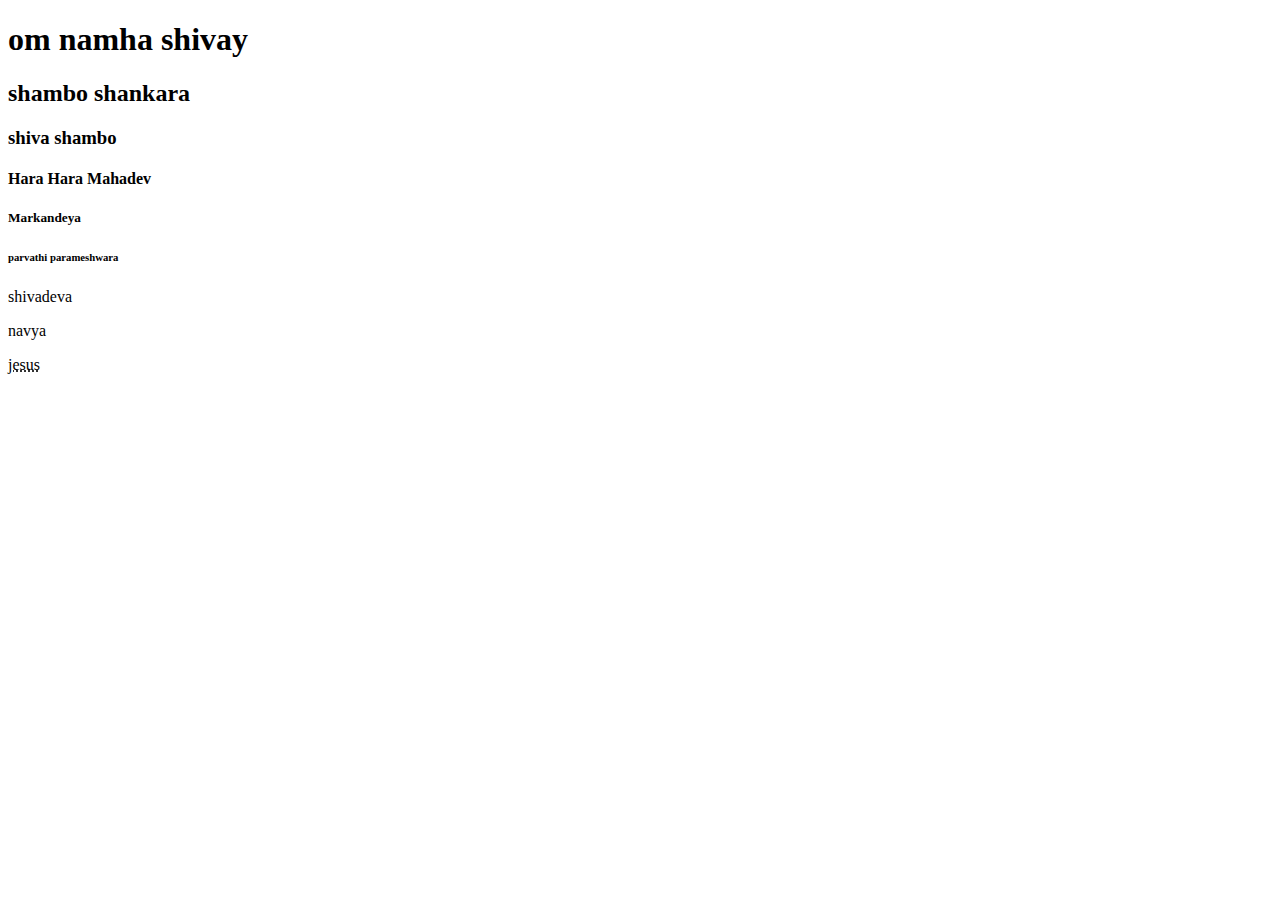
<file: 02 headings .html>
<!DOCTYPE html>
<html lang="en">
<head>
    <meta charset="UTF-8">
    <meta http-equiv="X-UA-Compatible" content="IE=edge">
    <meta name="viewport" content="width=device-width, initial-scale=1.0">
    <title>Headings</title>
    <link href="https://cdn.jsdelivr.net/npm/bootstrap@5.3.0-alpha3/dist/css/bootstrap.min.css" rel="stylesheet" integrity="sha384-KK94CHFLLe+nY2dmCWGMq91rCGa5gtU4mk92HdvYe+M/SXH301p5ILy+dN9+nJOZ" crossorigin="anonymous">
</head>
<body>
    <h1>om namha shivay</h1>
    <h2>shambo shankara</h2>
    <h3>shiva shambo</h3>
    <h4>Hara Hara Mahadev</h4>
    <h5>Markandeya</h5>
    <h6>parvathi parameshwara</h6>

    <p class="display-3">shivadeva</p>
    <p class="lead">navya</p>
    <abbr title="this is html language">jesus</abbr>
</body>
</html>
</file>
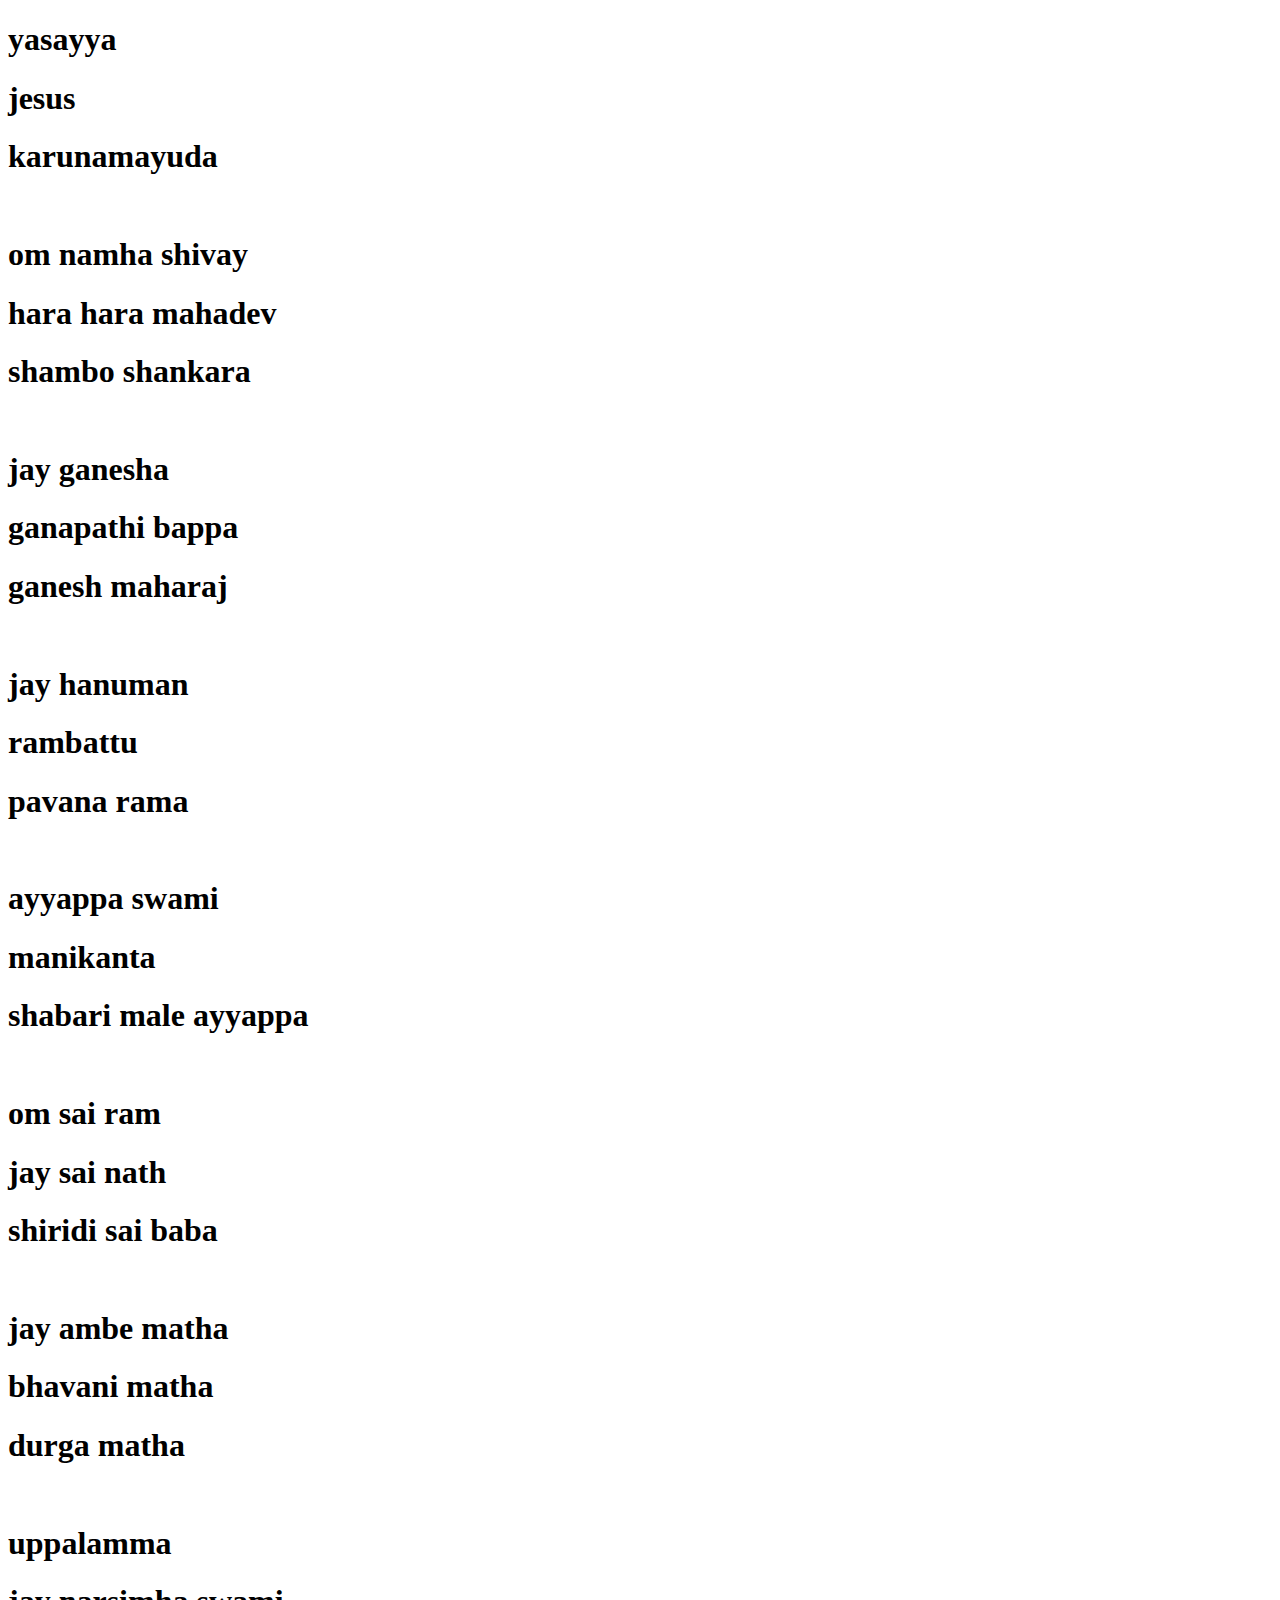
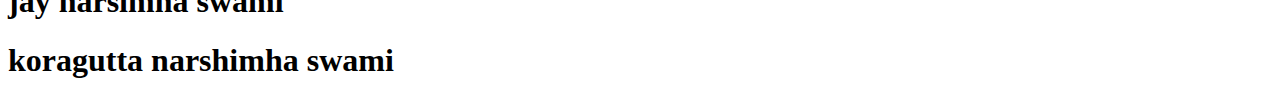
<file: 03 text color.html>
<!DOCTYPE html>
<html lang="en">
<head>
    <meta charset="UTF-8">
    <meta http-equiv="X-UA-Compatible" content="IE=edge">
    <meta name="viewport" content="width=device-width, initial-scale=1.0">
    <title>Text color</title>
    <link href="https://cdn.jsdelivr.net/npm/bootstrap@5.3.0-alpha3/dist/css/bootstrap.min.css" rel="stylesheet" integrity="sha384-KK94CHFLLe+nY2dmCWGMq91rCGa5gtU4mk92HdvYe+M/SXH301p5ILy+dN9+nJOZ" crossorigin="anonymous">
</head>
<body>
    <h1 class="text-primary">yasayya</h1>
    <h1 class="text-primary-emphasis">jesus</h1>
    <h1 class="text-bg-primary">karunamayuda</h1>
    <br>
    <h1 class="text-secondary">om namha shivay</h1>
    <h1 class="text-secondary-emphasis">hara hara mahadev</h1>
    <h1 class="text-bg-secondary">shambo shankara</h1>
    <br>
    <h1 class="text-info">jay ganesha</h1>
    <h1 class="text-info-emphasis">ganapathi bappa</h1>
    <h1 class="text-bg-info">ganesh maharaj</h1>
    <br>
    <h1 class="text-danger">jay hanuman</h1>
    <h1 class="text-danger-emphasis">rambattu</h1>
    <h1 class="text-bg-danger">pavana rama</h1>
    <br>
    <h1 class="text-warning">ayyappa swami</h1>
    <h1 class="text-warning-emphasis">manikanta</h1>
    <h1 class="text-bg-warning">shabari male ayyappa</h1>
    <br>
    <h1 class="text-success">om sai ram</h1>
    <h1 class="text-success-emphasis">jay sai nath</h1>
    <h1 class="text-bg-success">shiridi sai baba</h1>
    <br>
    <h1 class="text-light">jay ambe matha</h1>
    <h1 class="text-light-emphasis">bhavani matha</h1>
   <h1 class="text-bg-light">durga matha</h1>
    <br>
    <h1 class="text-dark">uppalamma</h1>
    <h1 class="text-dark-emphasis">jay narsimha swami</h1>
    <h1 class="text-bg-dark">koragutta narshimha swami</h1>
</body>
</html>
</file>
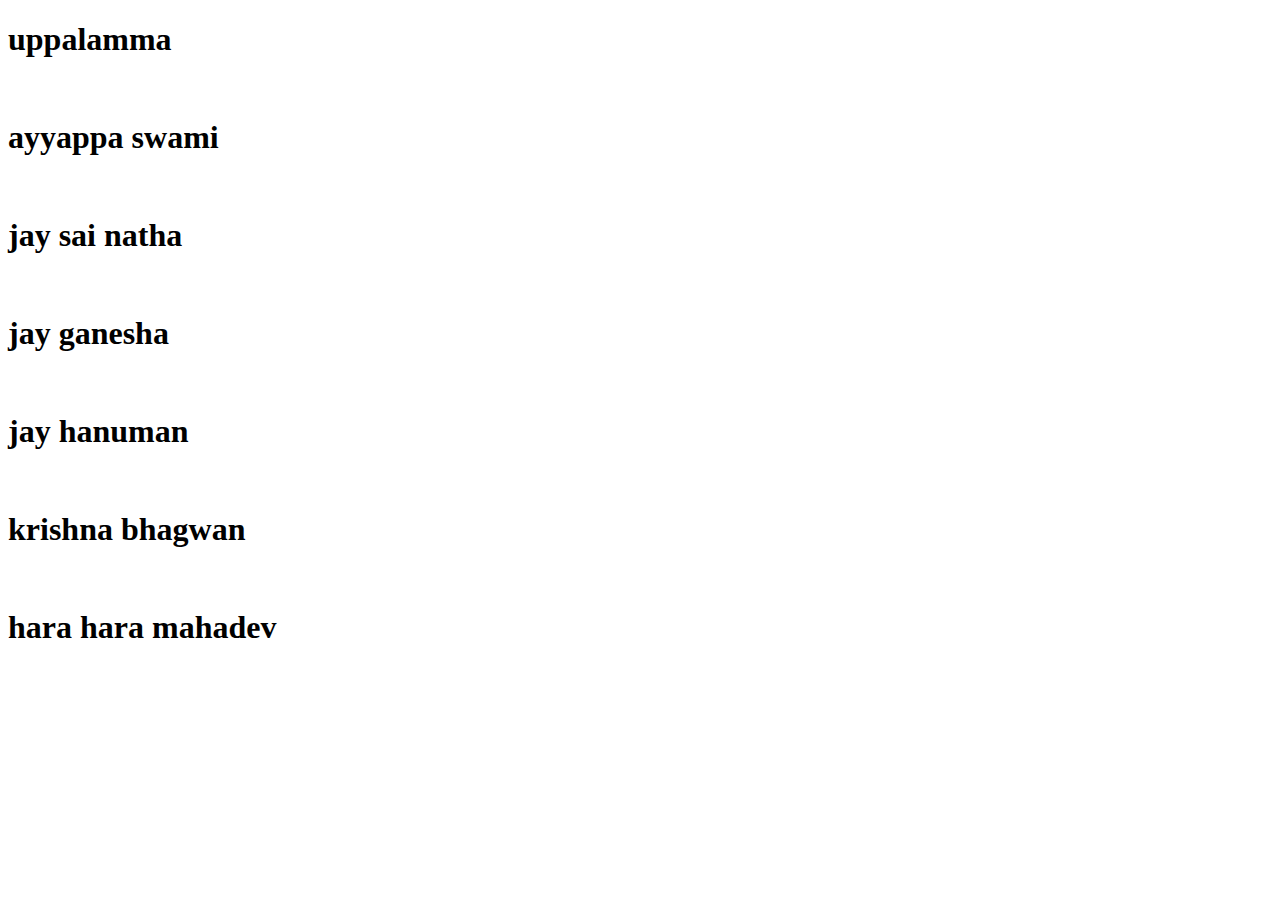
<file: 04 margin.html>
<!DOCTYPE html>
<html lang="en">
<head>
    <meta charset="UTF-8">
    <meta http-equiv="X-UA-Compatible" content="IE=edge">
    <meta name="viewport" content="width=device-width, initial-scale=1.0">
    <title>margin</title>
    <link href="https://cdn.jsdelivr.net/npm/bootstrap@5.3.0-alpha3/dist/css/bootstrap.min.css" rel="stylesheet" integrity="sha384-KK94CHFLLe+nY2dmCWGMq91rCGa5gtU4mk92HdvYe+M/SXH301p5ILy+dN9+nJOZ" crossorigin="anonymous">
</head>
<body>
    <!--  in boostrap for sizes given 0 to 5 -->
    <!-- margin ==>m -->
    <!-- margin(vartically) = my  -->
    <!-- margin (horizontal) = mx -->
    <!-- margin(start) = ms -->
    <!--margin (end) = me  -->
    <!-- margin (top) = mt -->
    <!-- margin (bottom) = mb -->
    <h1 class="m-2">uppalamma</h1>
    <br>
    <h1 class="my-3"> ayyappa swami</h1>
    <br>
    <h1 class="mx-2">jay sai natha</h1>
    <br>
    <h1 class="ms-5">jay ganesha</h1>
    <br>
    <h1 class="me-4">jay hanuman</h1>
    <br>
    <h1 class="mt-2">krishna bhagwan</h1>
    <br>
    <h1 class="mb-3">hara hara mahadev</h1>
</body>
</html>
</file>
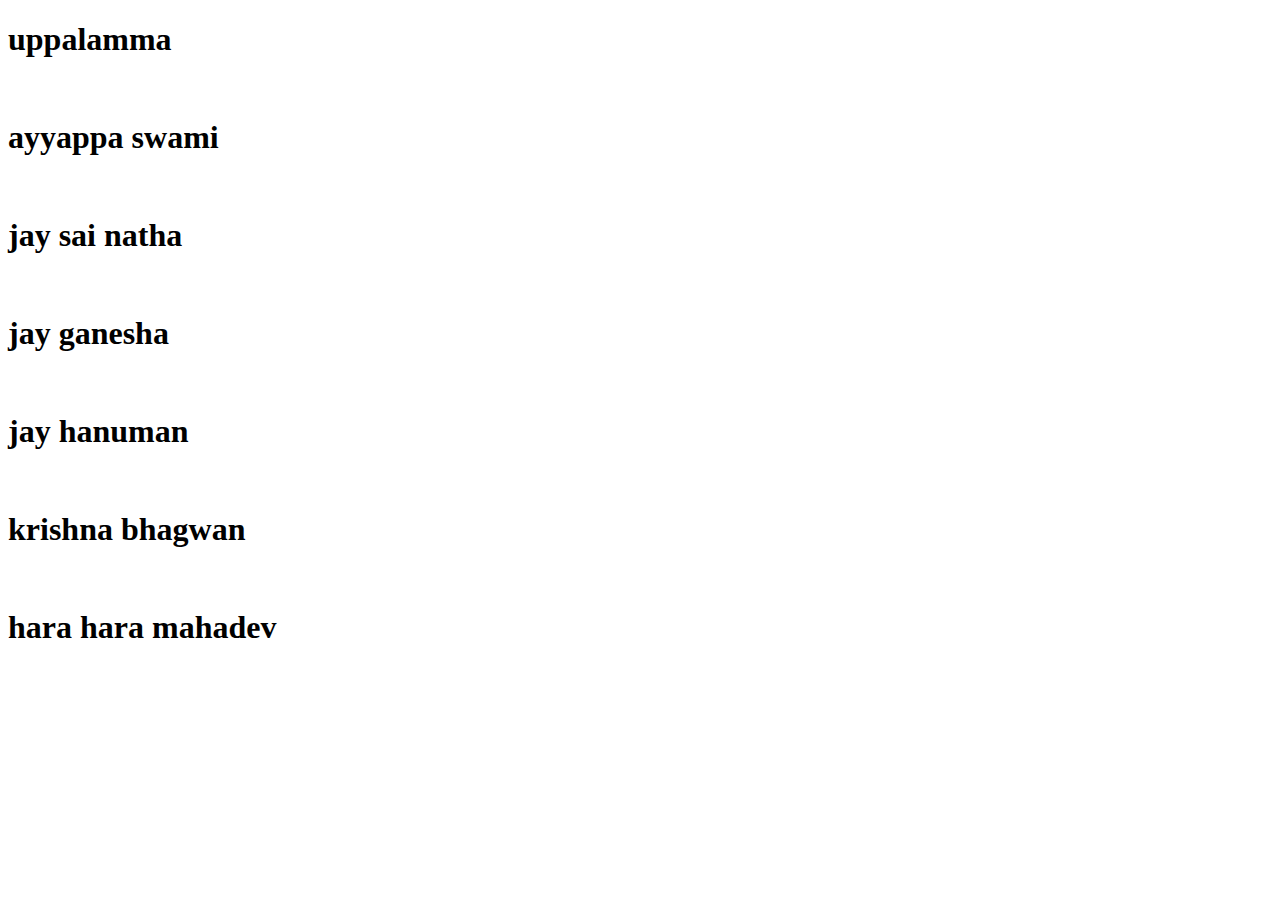
<file: 05 padding.html>
<!DOCTYPE html>
<html lang="en">
<head>
    <meta charset="UTF-8">
    <meta http-equiv="X-UA-Compatible" content="IE=edge">
    <meta name="viewport" content="width=device-width, initial-scale=1.0">
    <title>padding</title>
    <link href="https://cdn.jsdelivr.net/npm/bootstrap@5.3.0-alpha3/dist/css/bootstrap.min.css" rel="stylesheet" integrity="sha384-KK94CHFLLe+nY2dmCWGMq91rCGa5gtU4mk92HdvYe+M/SXH301p5ILy+dN9+nJOZ" crossorigin="anonymous">
</head>
<body>
       <!--  in boostrap for sizes given 0 to 5 -->
    <!-- padding ==>m -->
    <!-- padding(vartically) = my  -->
    <!-- padding(horizontal) = mx -->
    <!-- padding(start) = ms -->
    <!--padding (end) = me  -->
    <!-- padding (top) = mt -->
    <!-- padding(bottom) = mb -->
    <h1 class="p-2">uppalamma</h1>
    <br>
    <h1 class="py-3"> ayyappa swami</h1>
    <br>
    <h1 class="px-2">jay sai natha</h1>
    <br>
    <h1 class="ps-5">jay ganesha</h1>
    <br>
    <h1 class="pe-4">jay hanuman</h1>
    <br>
    <h1 class="pt-2">krishna bhagwan</h1>
    <br>
    <h1 class="pb-3">hara hara mahadev</h1>
</body>
</html>
</file>
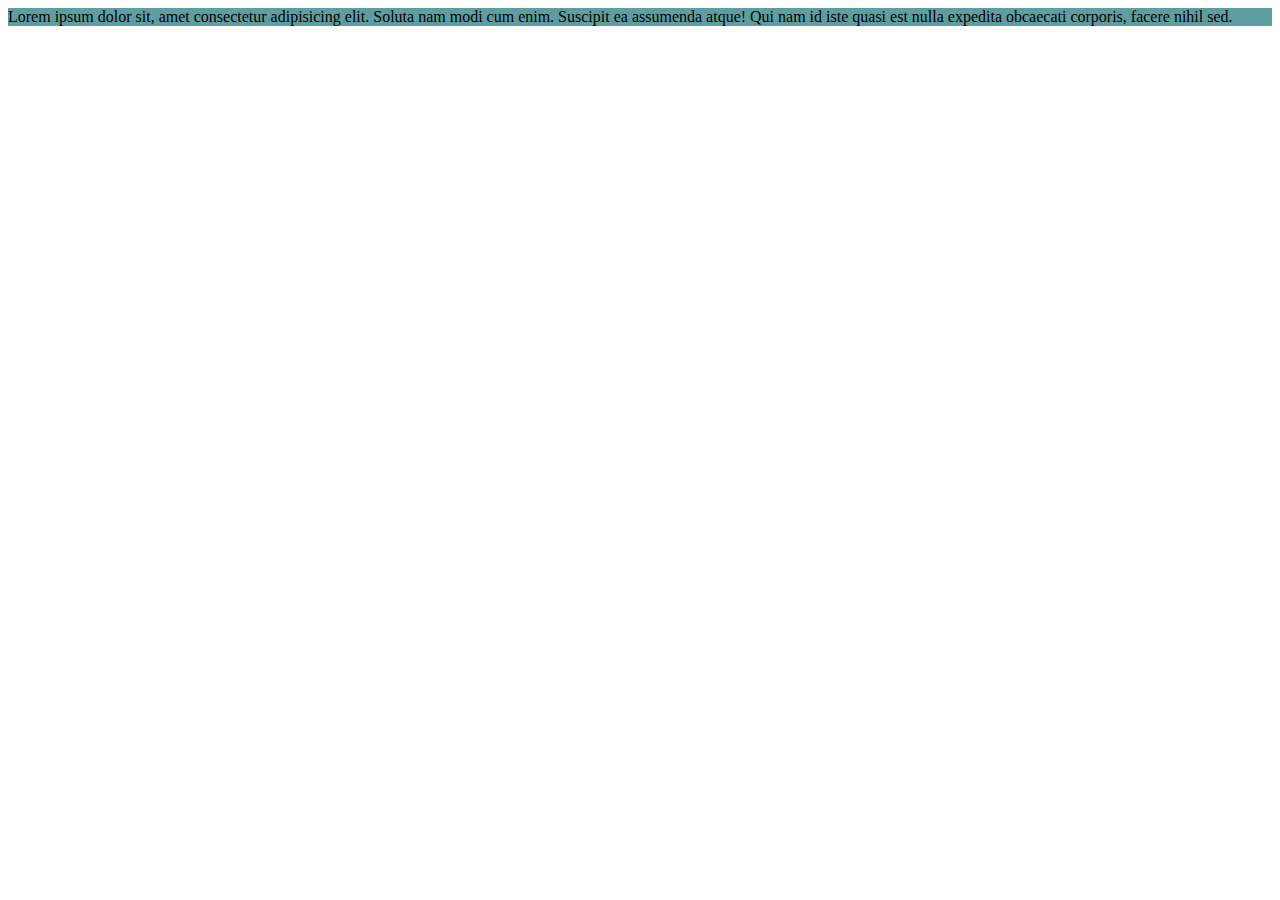
<file: 06 border.html>
<!DOCTYPE html>
<html lang="en">
<head>
    <meta charset="UTF-8">
    <meta http-equiv="X-UA-Compatible" content="IE=edge">
    <meta name="viewport" content="width=device-width, initial-scale=1.0">
    <title>border</title>
    <link href="https://cdn.jsdelivr.net/npm/bootstrap@5.3.0-alpha3/dist/css/bootstrap.min.css" rel="stylesheet" integrity="sha384-KK94CHFLLe+nY2dmCWGMq91rCGa5gtU4mk92HdvYe+M/SXH301p5ILy+dN9+nJOZ" crossorigin="anonymous">
    <style>
        .div1{
            background-color: cadetblue;
          
        }
    </style>
</head>
<body>
    <!-- border 
    height = h-25, h-50 ,h-75, h-100
    width = w-25 , w-50, w-75, w-100
    -->
    <div class="h-25 w-25 m-5 p-2 border border-danger border-4 border-bg-warning div1">Lorem ipsum dolor sit, amet consectetur adipisicing elit. Soluta nam modi cum enim. Suscipit ea assumenda atque! Qui nam id iste quasi est nulla expedita obcaecati corporis, facere nihil sed.</div>
</body>
</html>
</file>
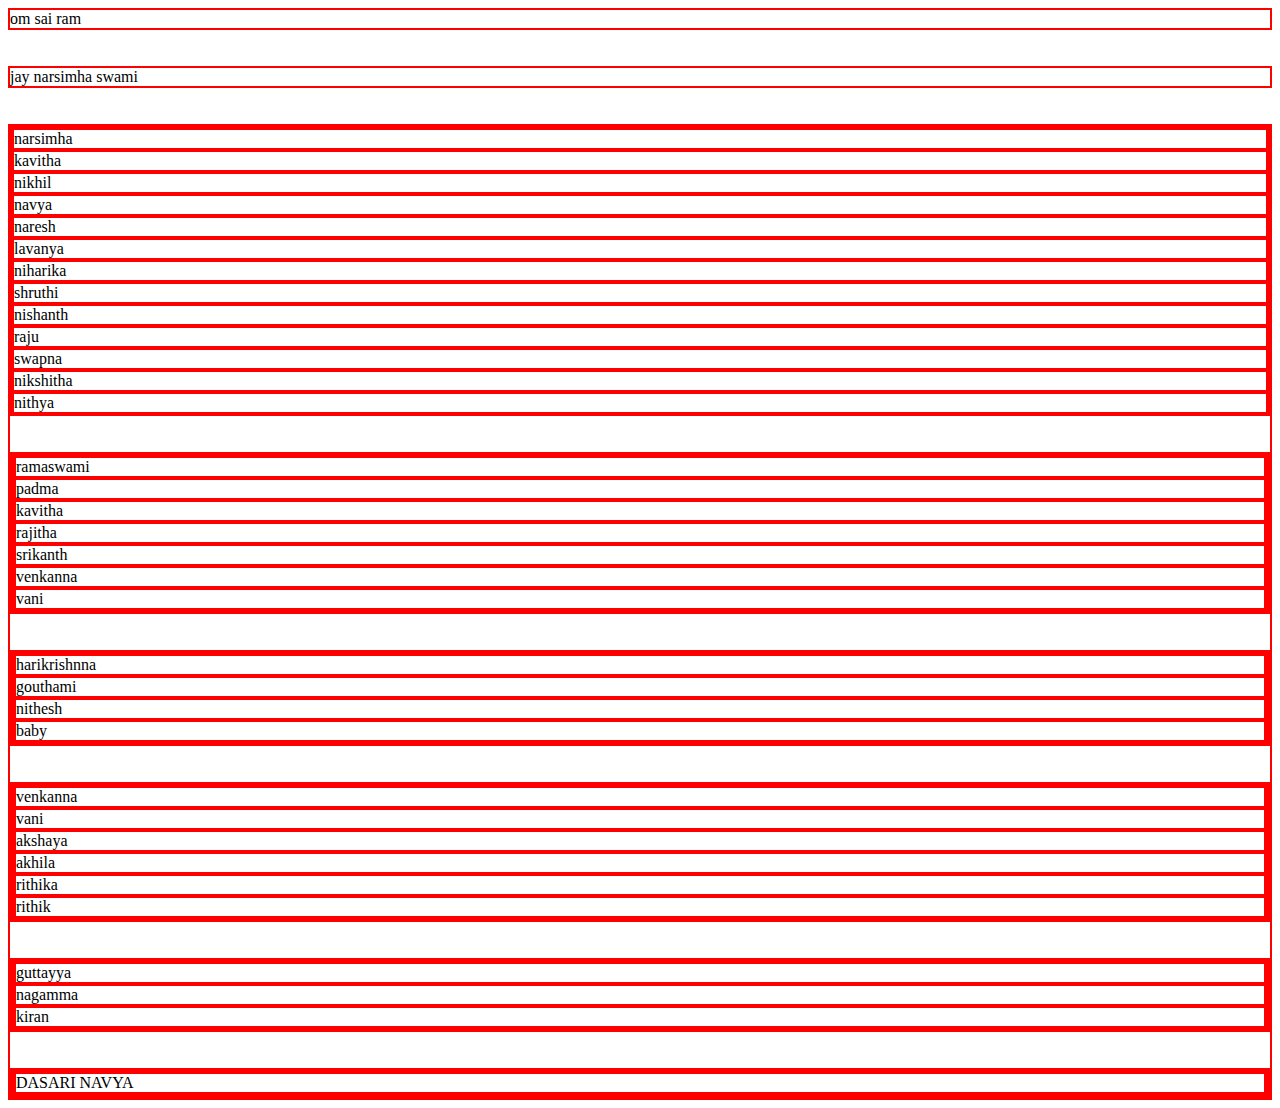
<file: 07 grid.html>
<!DOCTYPE html>
<html lang="en">
<head>
    <meta charset="UTF-8">
    <meta http-equiv="X-UA-Compatible" content="IE=edge">
    <meta name="viewport" content="width=device-width, initial-scale=1.0">
    <title>Grid</title>
    <link href="https://cdn.jsdelivr.net/npm/bootstrap@5.3.0-alpha3/dist/css/bootstrap.min.css" rel="stylesheet" integrity="sha384-KK94CHFLLe+nY2dmCWGMq91rCGa5gtU4mk92HdvYe+M/SXH301p5ILy+dN9+nJOZ" crossorigin="anonymous">
    <style>
        div{
            border: 2px solid red;
        }
    </style>
</head>
<body>
    <!-- media qurey
    max-width = 576px = none
    min-width = 576px = sm (small screen)
    min-width = 768px = md (medium screen)
    min-width = 992px = lg (large screen)
    min-width = 1200px = xl(extra large)
    min-width =1400px = xxl(extra extra large)
    -->

    <div class="continer">
        om sai ram
    </div>
    <br><br>
    <div class="container">
        jay narsimha swami
    </div>
    <br><br>
    <div class="container">
        <div class="row">
            <div class="col-1">narsimha</div>
            <div class="col-1">kavitha</div>
            <div class="col-1">nikhil</div>
            <div class="col-1">navya</div>
            <div class="col-1">naresh</div>
            <div class="col-1">lavanya</div>
            <div class="col-1">niharika</div>
            <div class="col-1">shruthi</div>
            <div class="col-1">nishanth</div>
            <div class="col-1">raju</div>
            <div class="col-1">swapna</div>
            <div class="col-1">nikshitha</div>
            <div class="col-1">nithya</div>
        </div>
        <br><br>
        <div class="container">
            <div class="row">
                <div class="col-2">ramaswami</div>
                <div class="col-2">padma</div>
                <div class="col-2">kavitha</div>
                <div class="col-2">rajitha</div>
                <div class="col-2">srikanth</div>
                <div class="col-2">venkanna</div>
                <div class="col-2">vani</div>
            </div>
        </div>
        <br><br>
        <div class="container">
            <div class="row">
                <div class="col-4">harikrishnna</div>
                <div class="col-4">gouthami</div>
                <div class="col-4">nithesh</div>
                <div class="col-4">baby</div>
            </div>
        </div>
        <br><br>
        <div class="container">
            <div class="row">
                <div class="col-3">venkanna</div>
                <div class="col-2">vani</div>
                <div class="col-2">akshaya</div>
                <div class="col-2">akhila</div>
                <div class="col-3">rithika</div>
                <div class="col-1">rithik</div>
            </div>
        </div>
        <br><br>
        <div class="container">
            <div class="row">
                <div class="col-6">guttayya</div>
                <div class="col-6">nagamma</div>
                <div class="col-6">kiran</div>
            </div>
        </div>
        <br><br>
        <div class="container">
            <div class="row">
                <div class="col-12" >DASARI NAVYA</div>
            </div>
        </div>
    </div>
</body>
</html>
</file>
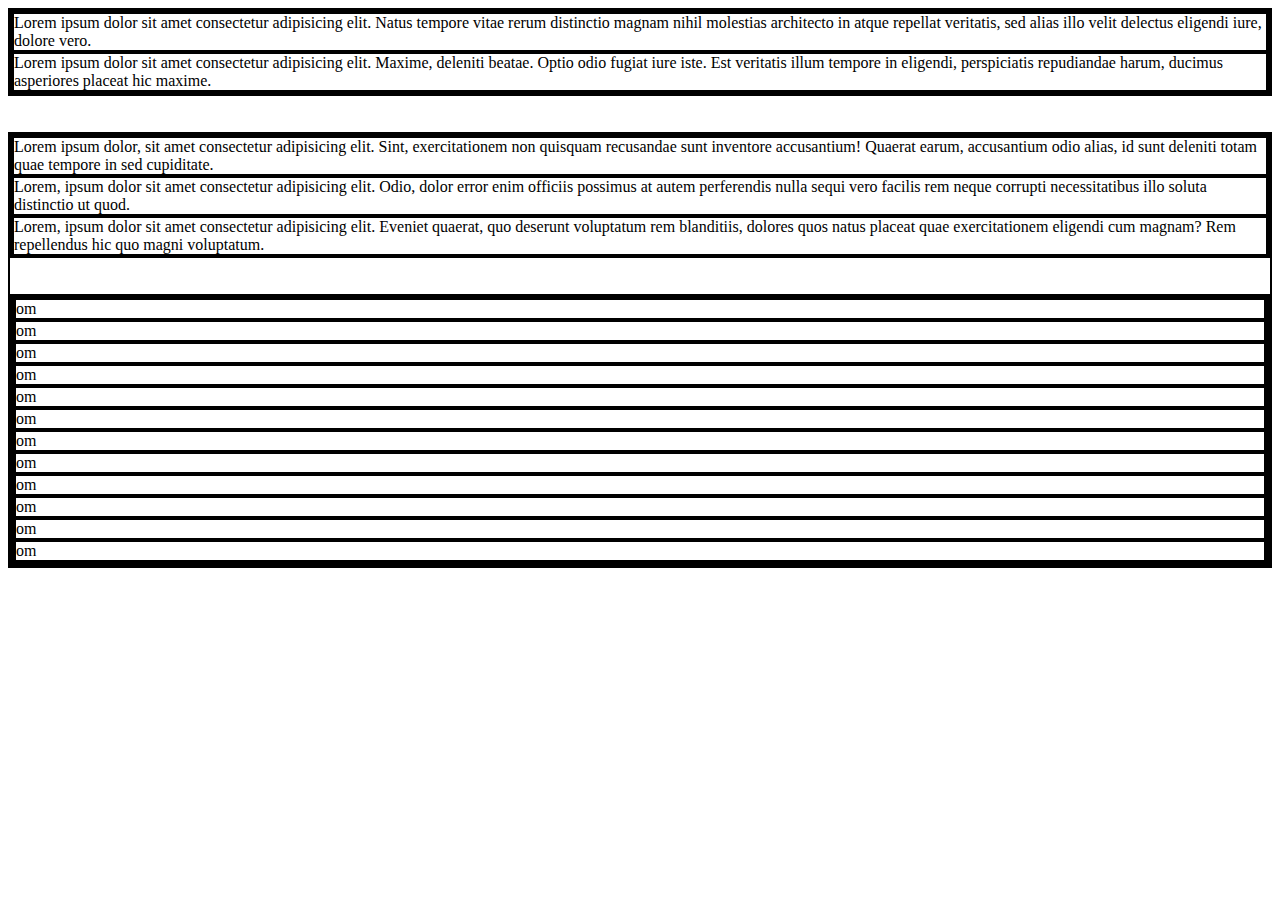
<file: 08 responsive.html>
<!DOCTYPE html>
<html lang="en">
<head>
    <meta charset="UTF-8">
    <meta http-equiv="X-UA-Compatible" content="IE=edge">
    <meta name="viewport" content="width=device-width, initial-scale=1.0">
    <title>responsive</title>
    <link href="https://cdn.jsdelivr.net/npm/bootstrap@5.3.0-alpha3/dist/css/bootstrap.min.css" rel="stylesheet" integrity="sha384-KK94CHFLLe+nY2dmCWGMq91rCGa5gtU4mk92HdvYe+M/SXH301p5ILy+dN9+nJOZ" crossorigin="anonymous">
    <style>
        div{
            border: 2px solid black;
        }
    </style>
</head>
<body>
    <div class="container">
        <div class="row">
            <div class="col-lg-6 col-xl-6 col-md-8 col-sm-12 col-auto">
                Lorem ipsum dolor sit amet consectetur adipisicing elit. Natus tempore vitae rerum distinctio magnam nihil molestias architecto in atque repellat veritatis, sed alias illo velit delectus eligendi iure, dolore vero.</div>
            <div class=" col-lg-6  col-xl-6 col-md-12 col-sm-12 col-auto">
                Lorem ipsum dolor sit amet consectetur adipisicing elit. Maxime, deleniti beatae. Optio odio fugiat iure iste. Est veritatis illum tempore in eligendi, perspiciatis repudiandae harum, ducimus asperiores placeat hic maxime.</div>
        </div>
    </div>
    <br><br>
    <div class="container">
        <div class="row">
            <div class="col-xl-4 col-lg-4 col-md-8 col-sm-6 col-auto">Lorem ipsum dolor, sit amet consectetur adipisicing elit. Sint, exercitationem non quisquam recusandae sunt inventore accusantium! Quaerat earum, accusantium odio alias, id sunt deleniti totam quae tempore in sed cupiditate.</div>
            <div class="col-xl-4 col-lg-4  col-md-8 col-sm-6 col-auto">Lorem, ipsum dolor sit amet consectetur adipisicing elit. Odio, dolor error enim officiis possimus at autem perferendis nulla sequi vero facilis rem neque corrupti necessitatibus illo soluta distinctio ut quod.</div>
            <div class="col-xl-4 col-lg-4 col-md-12 col-sm-12 col-auto">Lorem, ipsum dolor sit amet consectetur adipisicing elit. Eveniet quaerat, quo deserunt voluptatum rem blanditiis, dolores quos natus placeat quae exercitationem eligendi cum magnam? Rem repellendus hic quo magni voluptatum.</div>
        </div>
        <br><br>
        <div class="container">
            <div class="row">
        <div class="col-xl-1 col-lg-2  col-md-3  col-sm-4 col-auto">om</div>
        <div class="col-xl-1 col-lg-2  col-md-3  col-sm-4 col-auto">om</div>
        <div class="col-xl-1 col-lg-2  col-md-3  col-sm-4 col-auto">om</div>
        <div class="col-xl-1 col-lg-2  col-md-3  col-sm-4 col-auto">om</div>
        <div class="col-xl-1 col-lg-2  col-md-3  col-sm-4 col-auto">om</div>
        <div class="col-xl-1 col-lg-2  col-md-3  col-sm-4 col-auto">om</div>
        <div class="col-xl-1 col-lg-2  col-md-3  col-sm-4 col-auto">om</div>
        <div class="col-xl-1 col-lg-2  col-md-3  col-sm-4 col-auto">om</div>
        <div class="col-xl-1 col-lg-2  col-md-3  col-sm-4 col-auto">om</div>
        <div class="col-xl-1 col-lg-2  col-md-3  col-sm-4 col-auto">om</div>
        <div class="col-xl-1 col-lg-2  col-md-3  col-sm-4 col-auto">om</div>
        <div class="col-xl-1 col-lg-2  col-md-3  col-sm-4 col-auto">om</div>
    </div>
    </div>
   </div>
</body>
</html>
</file>
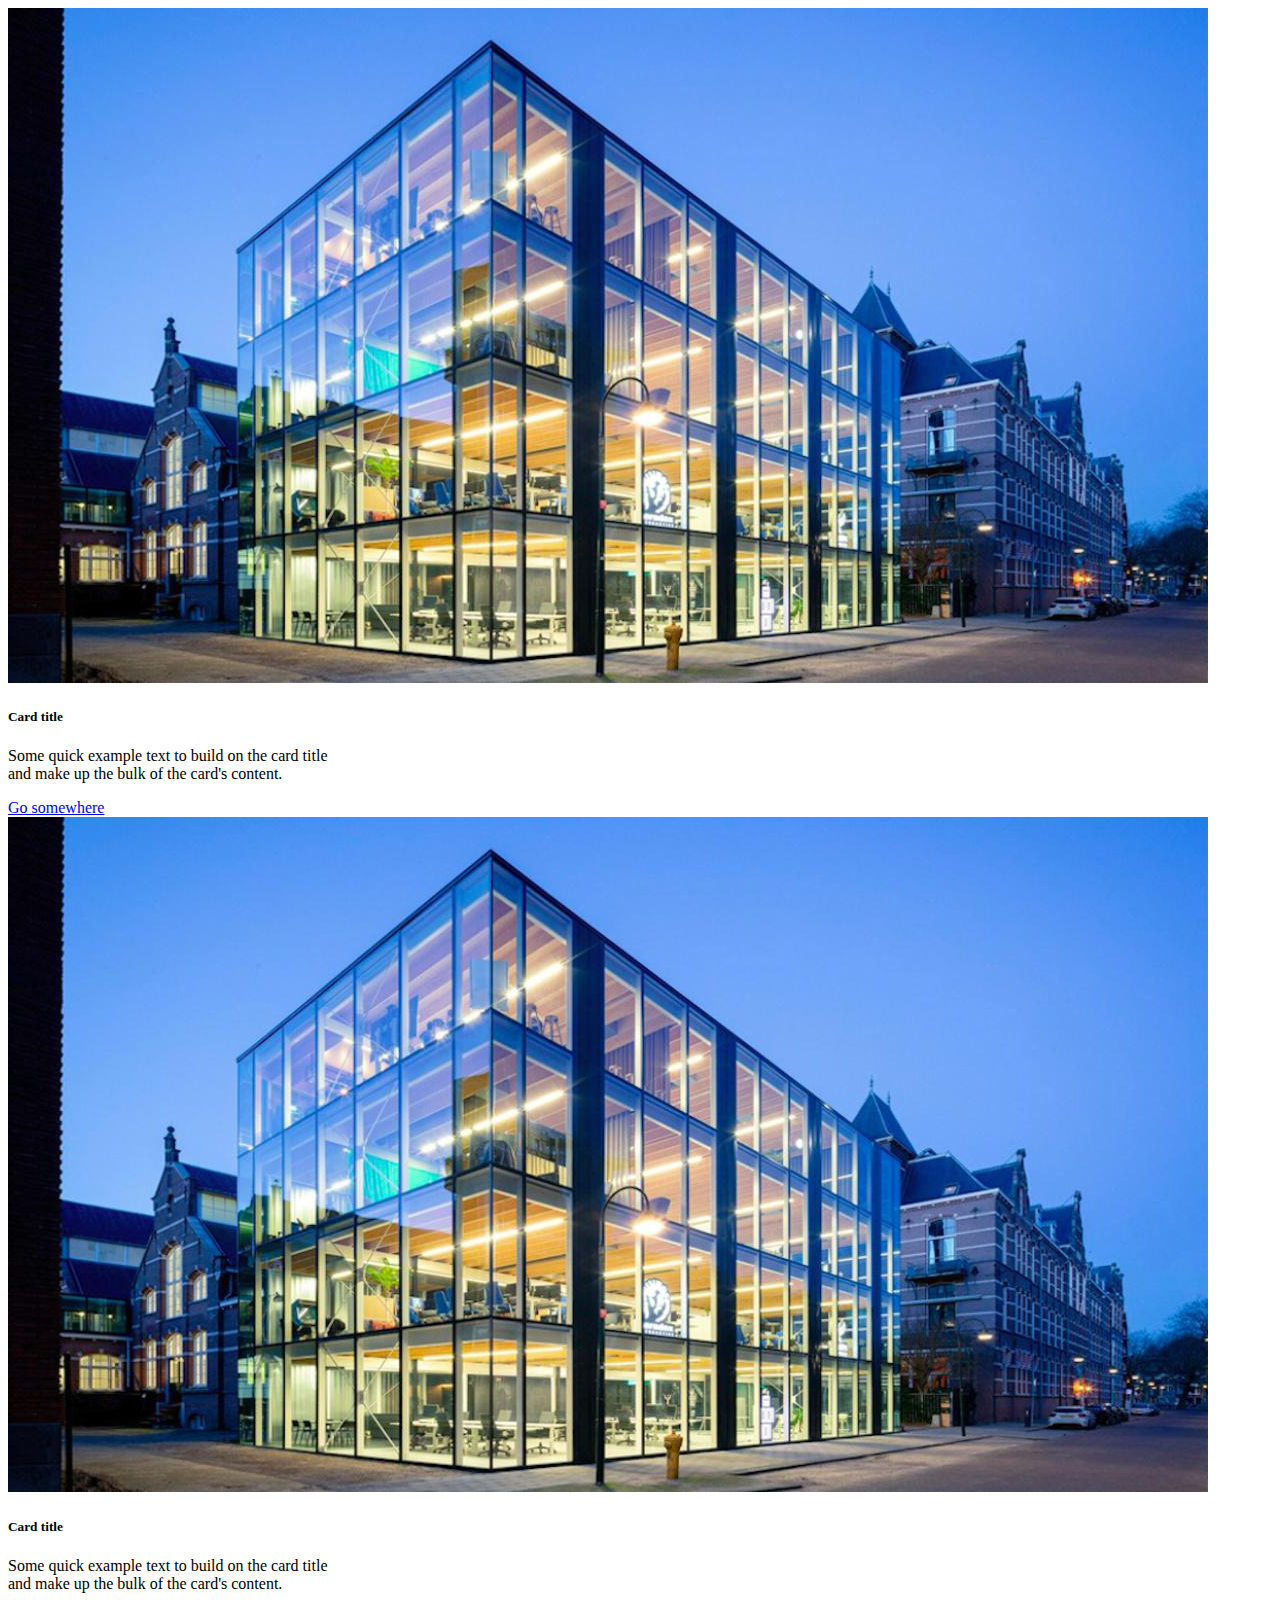
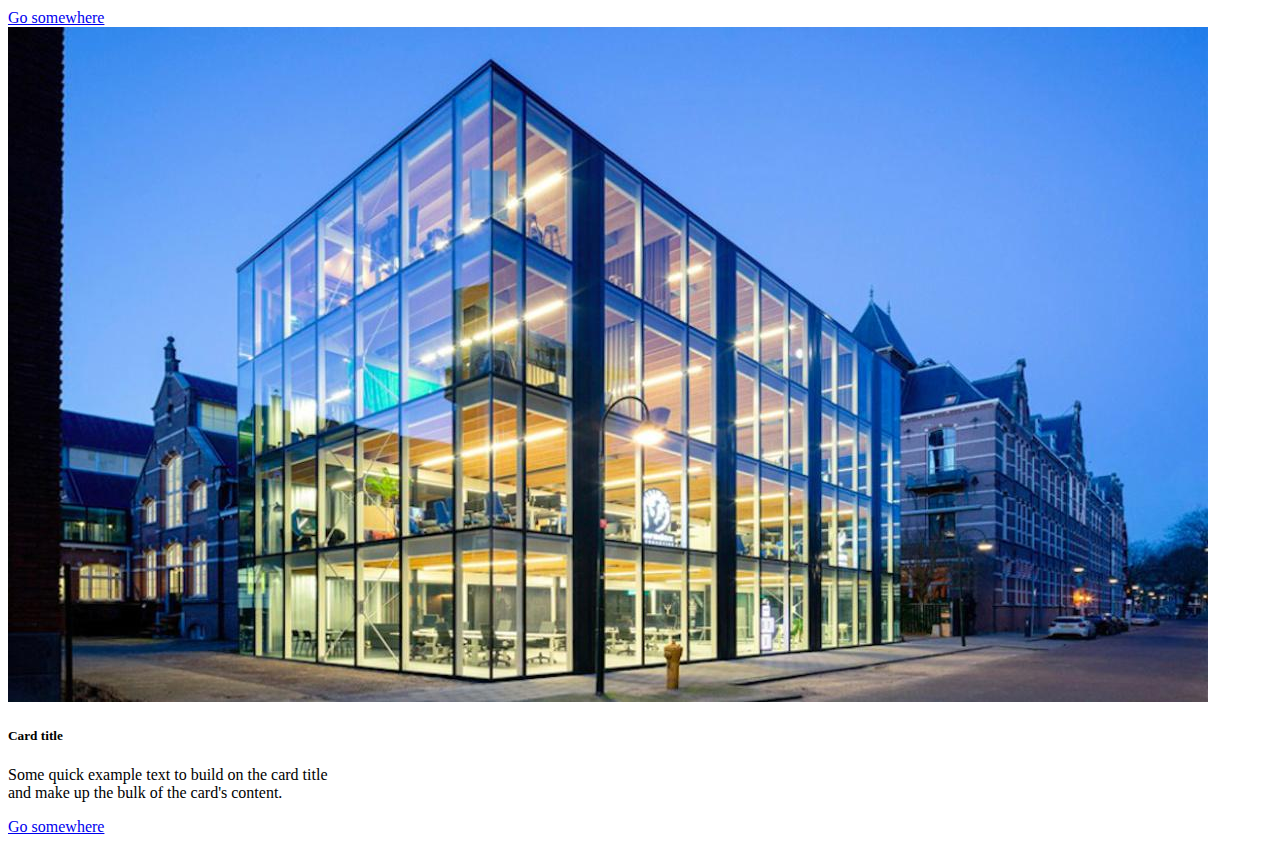
<file: 10 card example .html>
<!DOCTYPE html>
<html lang="en">
<head>
    <meta charset="UTF-8">
    <meta http-equiv="X-UA-Compatible" content="IE=edge">
    <meta name="viewport" content="width=device-width, initial-scale=1.0">
    <title>card example</title>
    <link href="https://cdn.jsdelivr.net/npm/bootstrap@5.3.0-alpha3/dist/css/bootstrap.min.css" rel="stylesheet" integrity="sha384-KK94CHFLLe+nY2dmCWGMq91rCGa5gtU4mk92HdvYe+M/SXH301p5ILy+dN9+nJOZ" crossorigin="anonymous">
</head>
<body>
    <div class="container">
        <div class="row py-5 g-3 d-flex justify-content-center">
            <div class="col-xl-4 col-lg-4 col-md-6 col-sm-12 col-auto">
                <div class="card" style="width: 20rem;">
                    <img src="img1.jpg" class="card-img-top img-fluid" alt="...">
                    <div class="card-body">
                      <h5 class="card-title">Card title</h5>
                      <p class="card-text">Some quick example text to build on the card title and make up the bulk of the card's content.</p>
                      <a href="#" class="btn btn-primary">Go somewhere</a>
                    </div>
                  </div>
            </div>
            <div class="col-xl-4 col-lg-4 col-md-6 col-sm-12 col-auto">
                  <div class="card" style="width: 20rem;">
                <img src="img1.jpg" class="card-img-top img-fluid" alt="...">
                <div class="card-body">
                  <h5 class="card-title">Card title</h5>
                  <p class="card-text">Some quick example text to build on the card title and make up the bulk of the card's content.</p>
                  <a href="#" class="btn btn-primary">Go somewhere</a>
                </div>
              </div></div>
            <div class="col-xl-4 col-lg-4 col-md-6 col-sm-12 col-auto">
                  <div class="card" style="width: 20rem;">
                <img src="img1.jpg" class="card-img-top img-fluid" alt="...">
                <div class="card-body">
                  <h5 class="card-title">Card title</h5>
                  <p class="card-text">Some quick example text to build on the card title and make up the bulk of the card's content.</p>
                  <a href="#" class="btn btn-primary">Go somewhere</a>
                </div>
              </div></div>
        </div>
    </div>
</body>
</html>
</file>
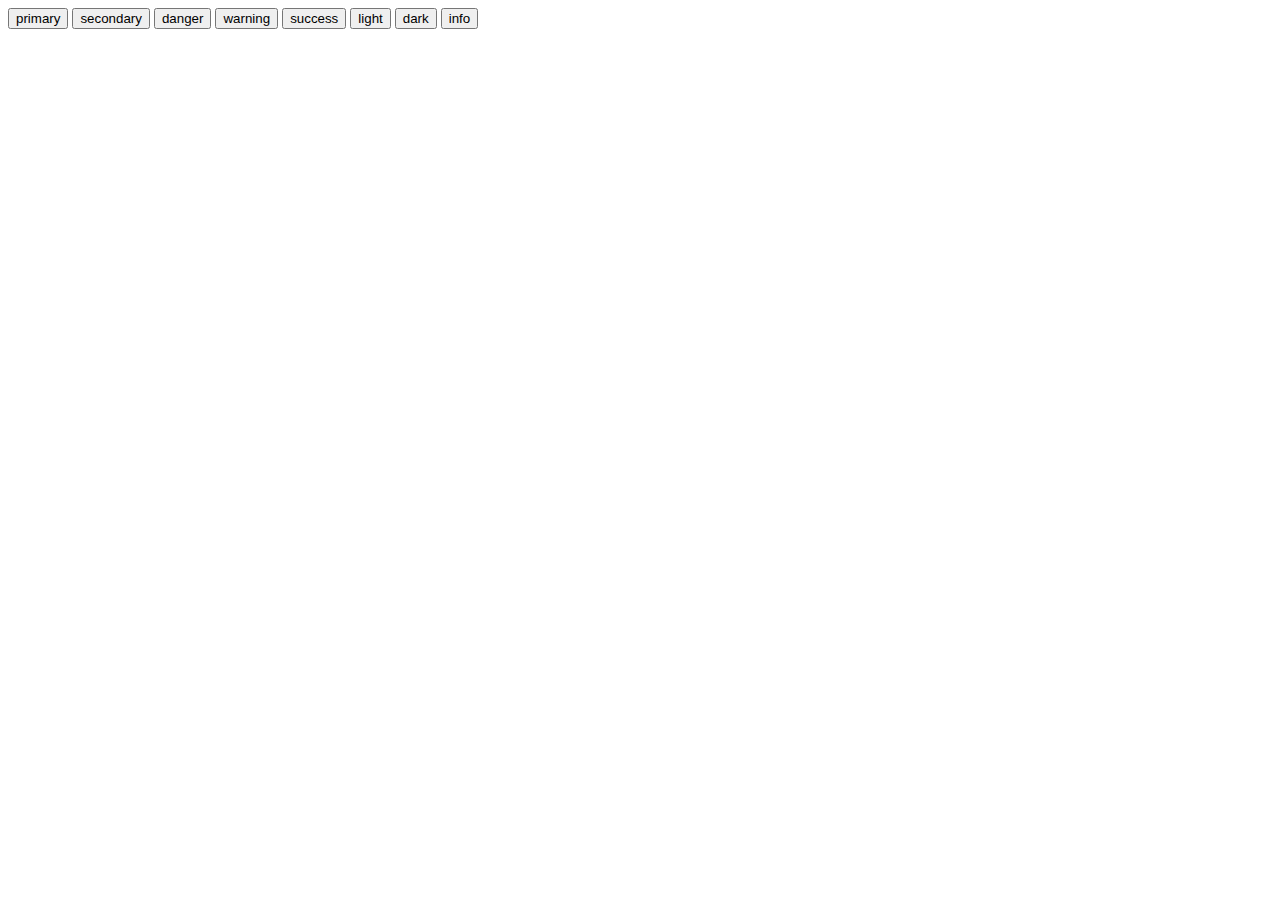
<file: 11 button.html>
<!DOCTYPE html>
<html lang="en">
<head>
    <meta charset="UTF-8">
    <meta http-equiv="X-UA-Compatible" content="IE=edge">
    <meta name="viewport" content="width=device-width, initial-scale=1.0">
    <title>Button</title>
    <link href="https://cdn.jsdelivr.net/npm/bootstrap@5.3.0-alpha3/dist/css/bootstrap.min.css" rel="stylesheet" integrity="sha384-KK94CHFLLe+nY2dmCWGMq91rCGa5gtU4mk92HdvYe+M/SXH301p5ILy+dN9+nJOZ" crossorigin="anonymous">
</head>
<body>
    <div class="container py-5">
    <button class="btn btn-primary btn-outline-dark">primary</button>
    <button class="btn btn-secondary btn-outline-muted">secondary</button>
    <button class="btn btn-danger">danger</button>
    <button class="btn btn-warning">warning</button>
    <button class="btn btn-success">success</button>
    <button class="btn btn-light btn-outline-danger">light</button>
    <button class="btn btn-dark">dark</button>
    <button class="btn btn-info">info</button>
    </div>
</body>
</html>
</file>
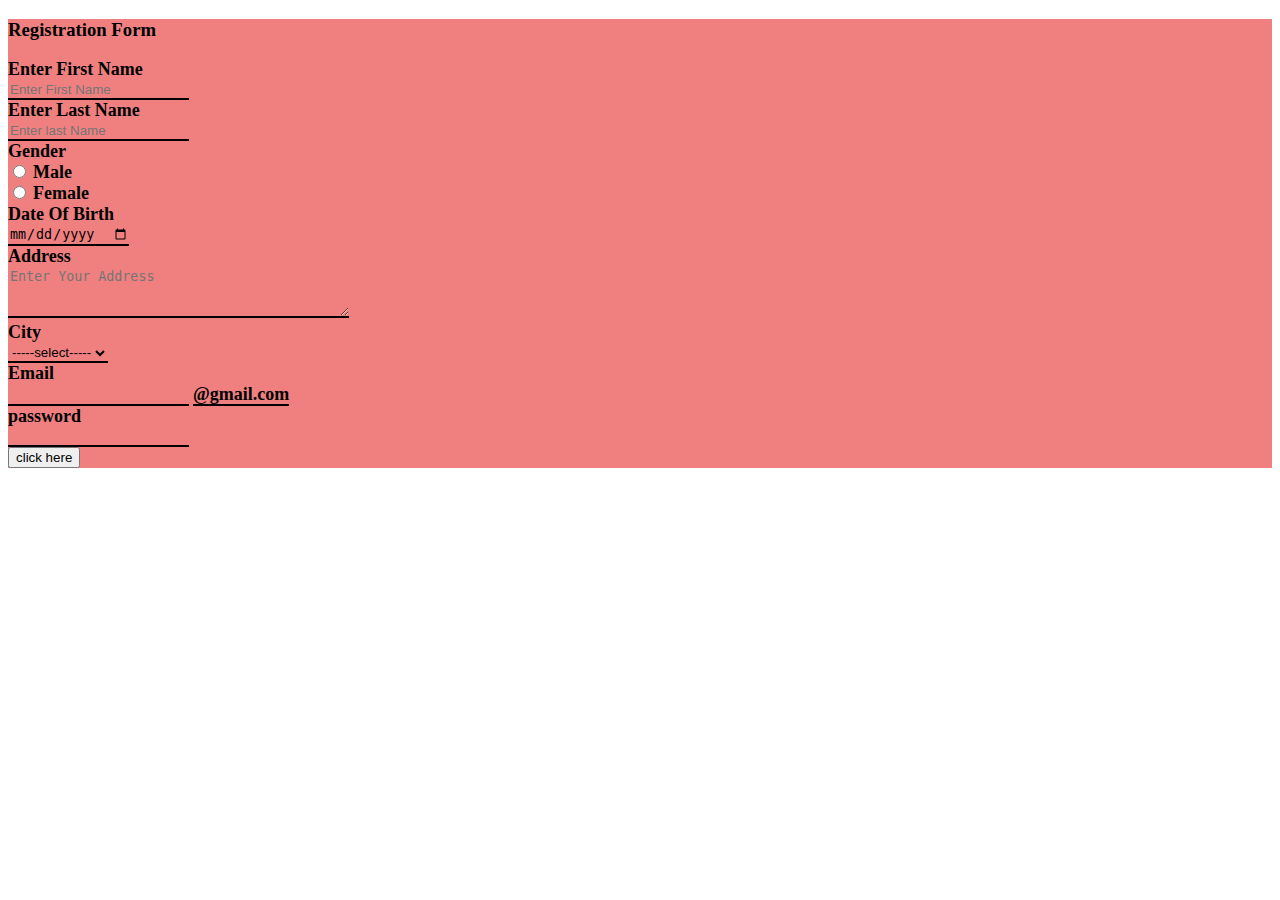
<file: 12 Registration form.html>
<!DOCTYPE html>
<html lang="en">
<head>
    <meta charset="UTF-8">
    <meta http-equiv="X-UA-Compatible" content="IE=edge">
    <meta name="viewport" content="width=device-width, initial-scale=1.0">
    <title>Registration form</title>
    <link href="https://cdn.jsdelivr.net/npm/bootstrap@5.3.0-alpha3/dist/css/bootstrap.min.css" rel="stylesheet" integrity="sha384-KK94CHFLLe+nY2dmCWGMq91rCGa5gtU4mk92HdvYe+M/SXH301p5ILy+dN9+nJOZ" crossorigin="anonymous">
    <style>
        label{
            font-size: 18px;
            color:black;
            font-weight: 600;
        }
        input[type="text"],[type="date"],[type="password"]{
            border-radius: 0;
            border-top: none;
            border-left: none;
            border-right: none;
            border-bottom: 2px solid black;
            background-color: transparent;
        }
        textarea,select,.input-group-text{
            border-radius: 0 !important;
            border-top: none !important;
            border-left: none !important;
            border-right: none !important;
            border-bottom: 2px solid black !important;
            background-color: transparent !important;
        }
        input[type="text"]:focus,[type="date"]:focus,[type="password"]:focus{
            box-shadow: none;
            border-color: black;
            background-color: transparent;
        }
        textarea:focus,select:focus{
            box-shadow: none !important;
            border: 2px solid black !important;
        }
        option{
            box-shadow: 0px 0px 5px gray;
        }
        .form-check-input{
            color: gray;
        }
    </style>
</head>
<body>
    <div class="container" style="background-color: lightcoral;">
        <h3 class="text-center">Registration Form</h3>
    <form action="">
        <!-- first name -->
        <div class="row py-2">
            <div class="col-lg-2">
                <label for="fname" class="form-label">Enter First Name</label>
            </div>
            <div class="col-6">
                <input type="text" id="fname" class="form-control" placeholder="Enter First Name">
            </div>
        </div>
        <!-- last name -->
        <div class="row py-2">
            <div class="col-lg-2">
                <label for="lname" class="form-label">Enter Last Name</label>
            </div>
            <div class="col-6">
                <input type="text" id="lname" class="form-control" placeholder="Enter last Name">
            </div>
        </div>
        <!-- gender -->
       <div class="row py-2">
        <div class="col-lg-2">
            <label for="gender" class=form-label>Gender</label>
        </div>
        <div class="col-lg-6">
            <div class="form-check-inline">
                <input type="radio" name="gen" id="male" class="form-check-input">
                <label for="male">Male</label>
                 </div>
                 <div class="form-check-inline">
                <input type="radio" name="gen" id="female" class="form-check-input">
                <label for="male">Female</label>
                </div>
        </div>
       </div>
       <!-- date of birth -->
       <div class="row py-2">
        <div class="col-lg-2">
            <label for="dob">Date Of Birth</label>
        </div>
        <div class="col-lg-6">
            <input type="date" class="form-control">
        </div>
       </div>
       <!-- address -->
       <div class="row py-2">
        <div class="col-lg-2 d-flex align-items-center">
            <label for="">Address</label>
        </div>
        <div class="col-lg-6">
            <textarea name="add" id="add" cols="40" rows="3" class="form-control" placeholder="Enter Your Address"></textarea>
        </div>
       </div>
       <!-- city-->
      <div class="row py-2">
        <div class="col-lg-2">
            <label for="">City</label>
        </div>
        <div class="col-lg-6">
            <select name="" id="city" class="form-select">
                <option value="">-----select-----</option>
                <option value="">surat</option>
                <option value="">telangana</option>
            </select>
        </div>
      </div>
      <!--email  -->
      <div class="row py-2">
        <div class="col-lg-2">
            <label for="">Email</label>
        </div>
        <div class="col-lg-6">
            <div class="input-group">
                <input type="text" name=" " id="email" class="form-control">
                <label for="" class="input-group-text">@gmail.com</label> 
            </div>
        </div>
      </div>
      <!-- passord -->
      <div class="row py-2">
        <div class="col-lg-2">
            <label for="">password</label>
        </div>
        <div class="col-lg-6">
            <input type="password" class="form-control">
        </div>
      </div>
      <!-- button -->
      <div class="row py-2">
        <div class="col-lg-12 text-center" >
            <button class="btn btn-dark text-center">click here</button>
        </div>
      </div>
    </form>
    </div>
</body>
</html>
</file>
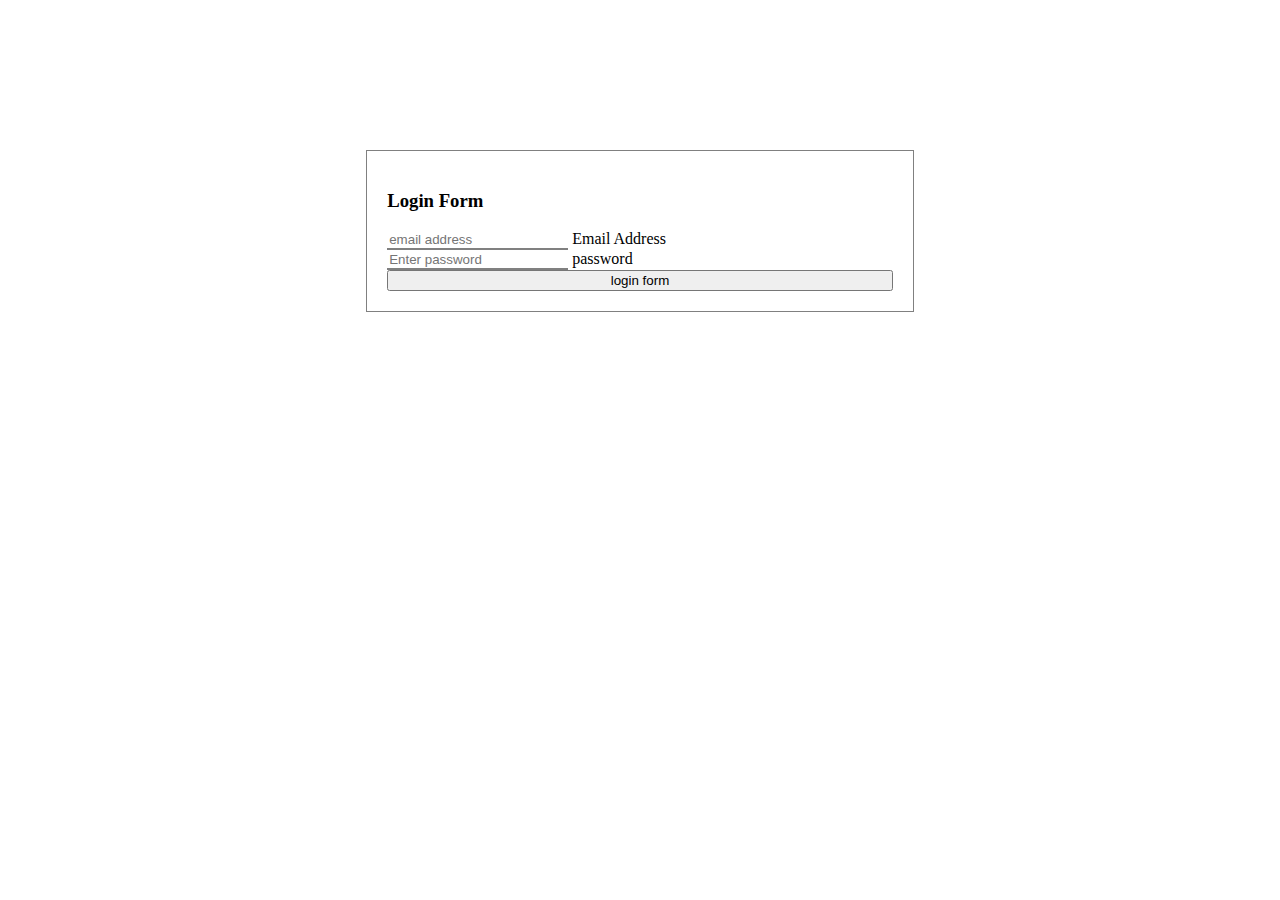
<file: 13 login form .html>
<!DOCTYPE html>
<html lang="en">
<head>
    <meta charset="UTF-8">
    <meta http-equiv="X-UA-Compatible" content="IE=edge">
    <meta name="viewport" content="width=device-width, initial-scale=1.0">
    <title>login form</title>
    <link href="https://cdn.jsdelivr.net/npm/bootstrap@5.3.0-alpha3/dist/css/bootstrap.min.css" rel="stylesheet" integrity="sha384-KK94CHFLLe+nY2dmCWGMq91rCGa5gtU4mk92HdvYe+M/SXH301p5ILy+dN9+nJOZ" crossorigin="anonymous">
    <style>
        form{
            margin: 150px auto;
            width: 40%;
            border: 1px solid gray;
            padding: 20px;
        }
        input[type="text"],[type="password"]{
            border-top: 0;
            border-left: 0;
            border-right: 0;
            border-bottom: 2px solid gray;
        }
        input[type="text"]:focus,[type="password"]:focus{
            box-shadow: none;
            border-color: gray;
        }
    </style>
</head>
<body>
    <div class="container">
        <form action="">
            <h3 class="text-center ">Login Form</h3>
            <div class="row py-2">
                <div class="col-lg-12">
                    <div class="form-floating">
                        <input type="text" class="form-control" id="email" placeholder="email address">
                        <label for="email">Email Address</label>
                    </div>
                </div>
            </div>
            <div class="row py-2">
                <div class="col-lg-12">
                    <div class="form-floating">
                        <input type="password" class="form-control" id="passord" placeholder="Enter password">
                        <label for="password">password</label>
                    </div>
                </div>
            </div>
            <div class="row py-2">
                <div class="col-lg-12" text-center>
                    <button class="btn btn-dark" style="width:100%">login form</button>
                </div>
            </div>
        </form>
    </div>
</body>
</html>
</file>
